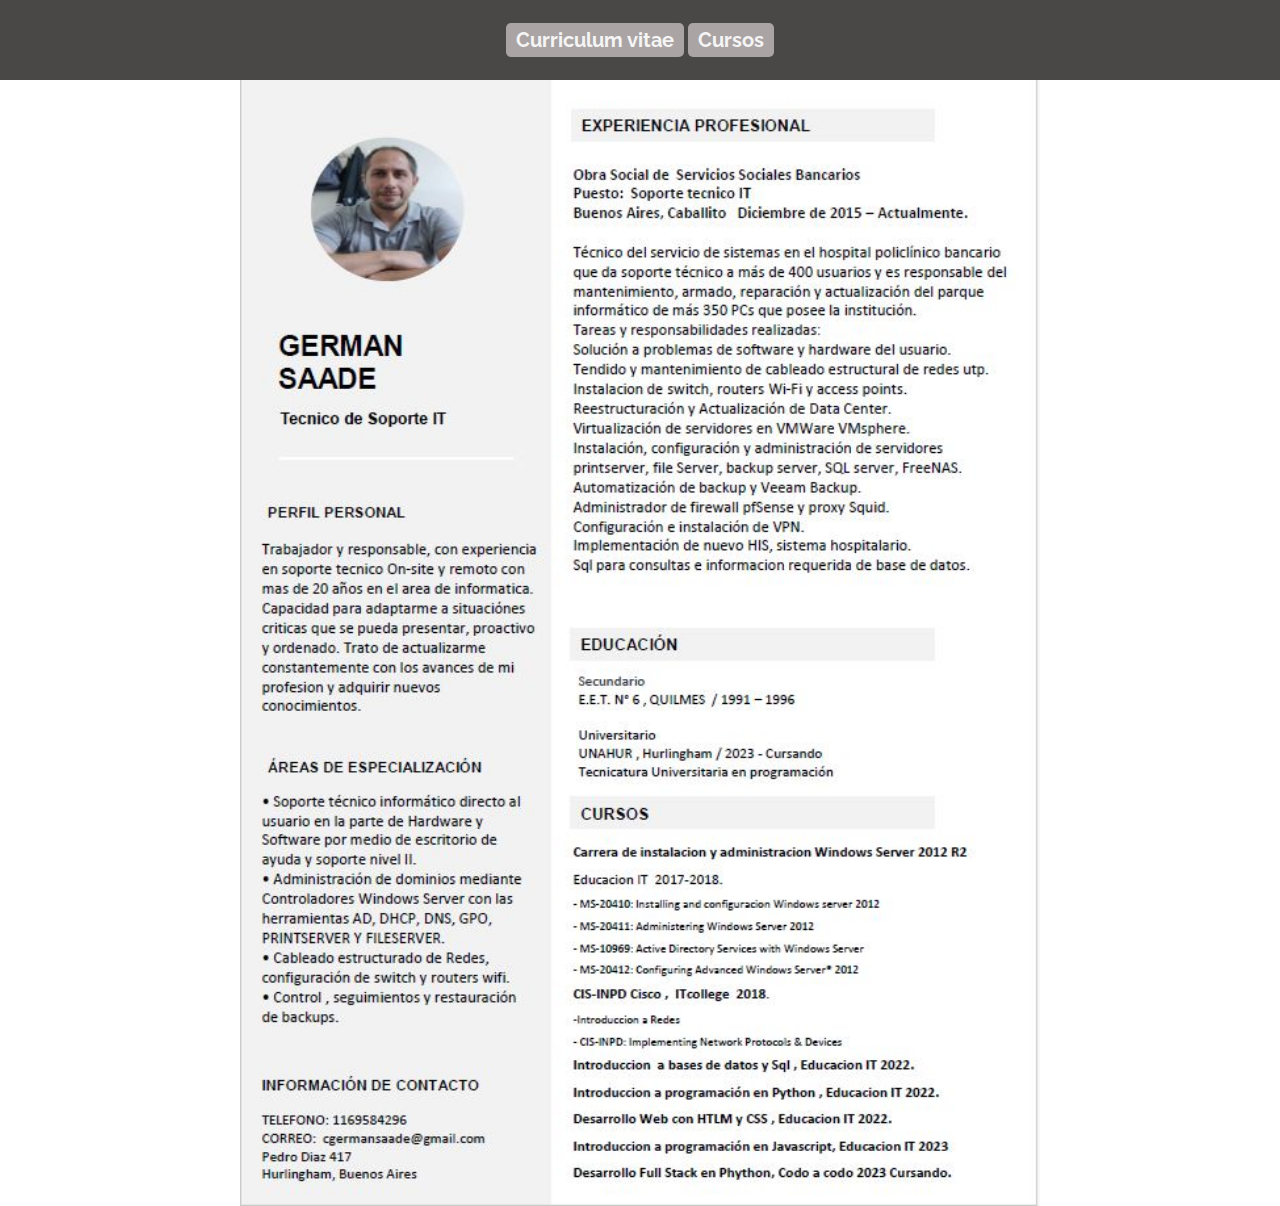
<file: index.html>
<!DOCTYPE html>
<html lang="en">
<head>
    <meta charset="UTF-8">
    <meta http-equiv="X-UA-Compatible" content="ie=edge">
    <meta name="viewport" content="width=device-width, initial-scale=1.0">
    <link rel="stylesheet" href="style.css">
    <title>CV German Saade</title>
</head>
<body>
    <header>  
        <nav class="nav">
          <a href="index.html" class="boton">Curriculum vitae</a>
          <a href="cursos.html" class="boton">Cursos</a>
        </nav>
    </header>
       

    <section class="cv">
        <img src="cv.jpg" alt="cv">
    </section>



    
</body>
</html>
</file>
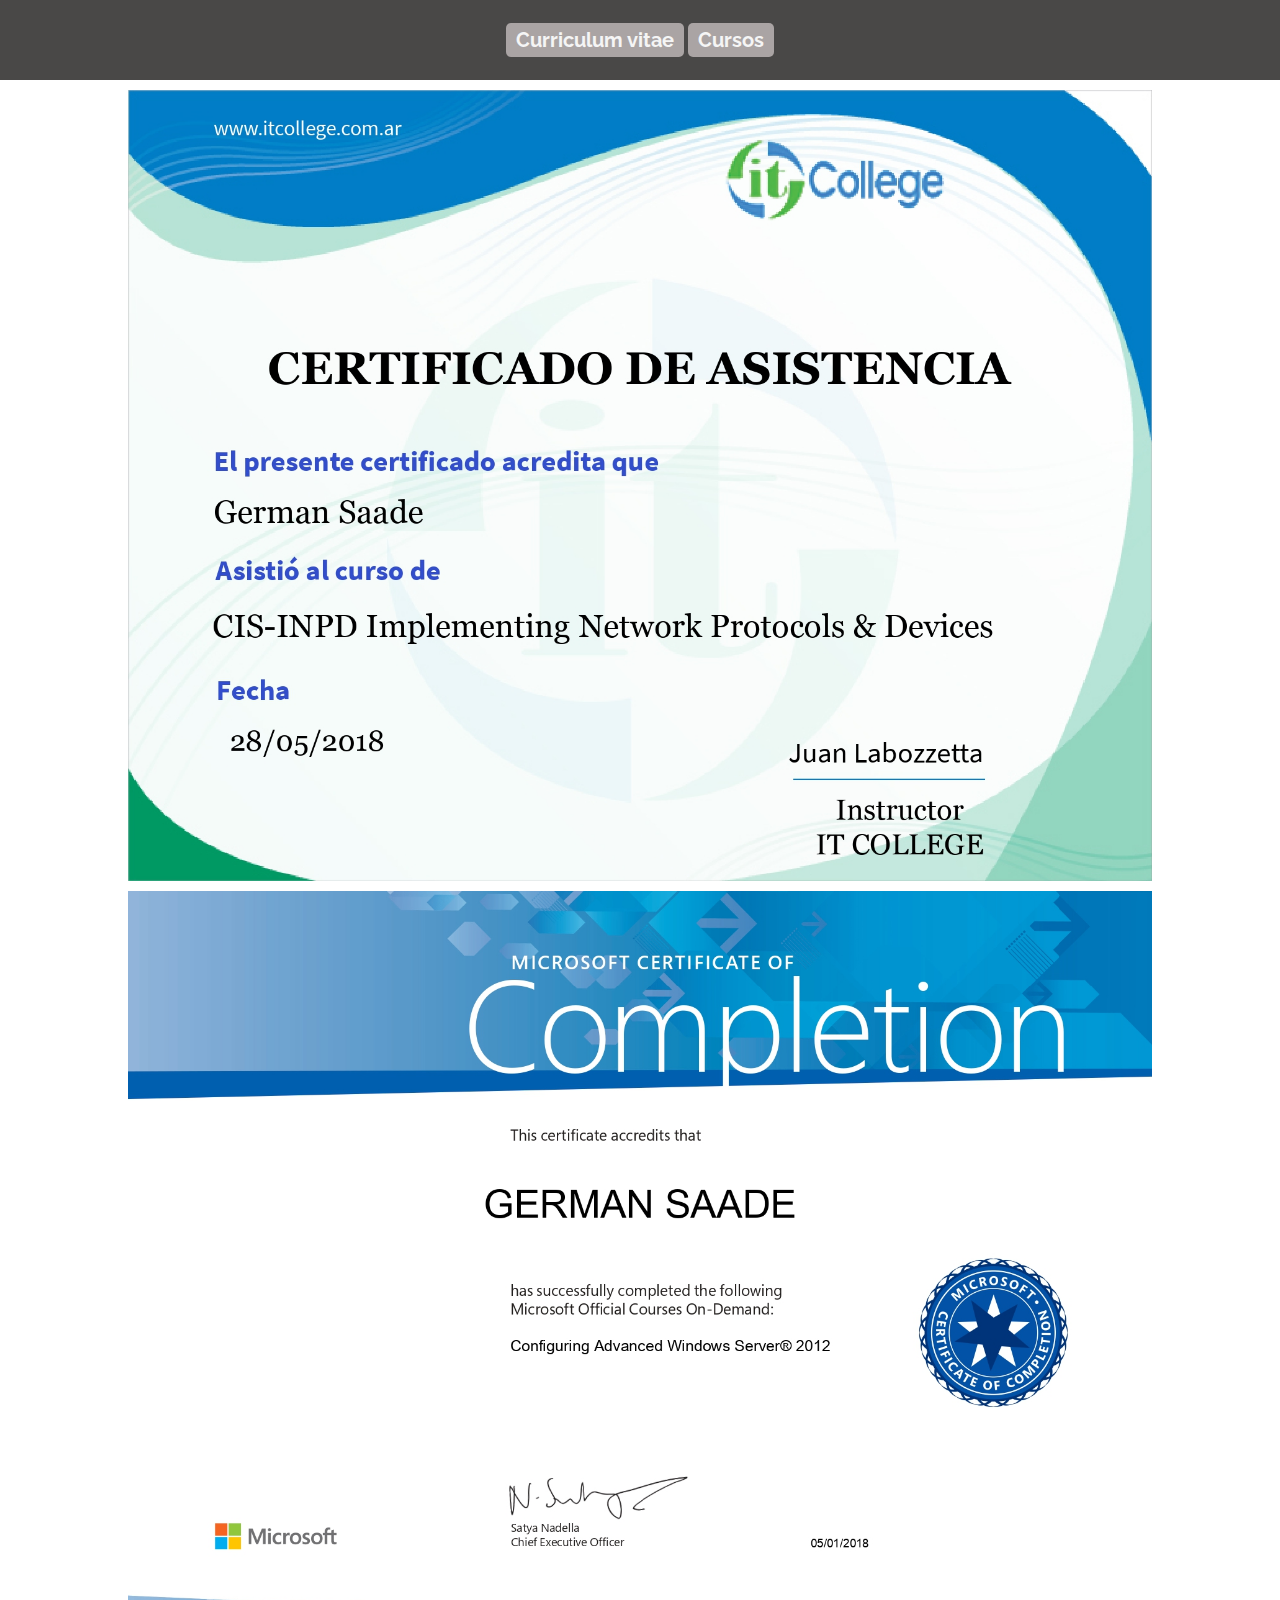
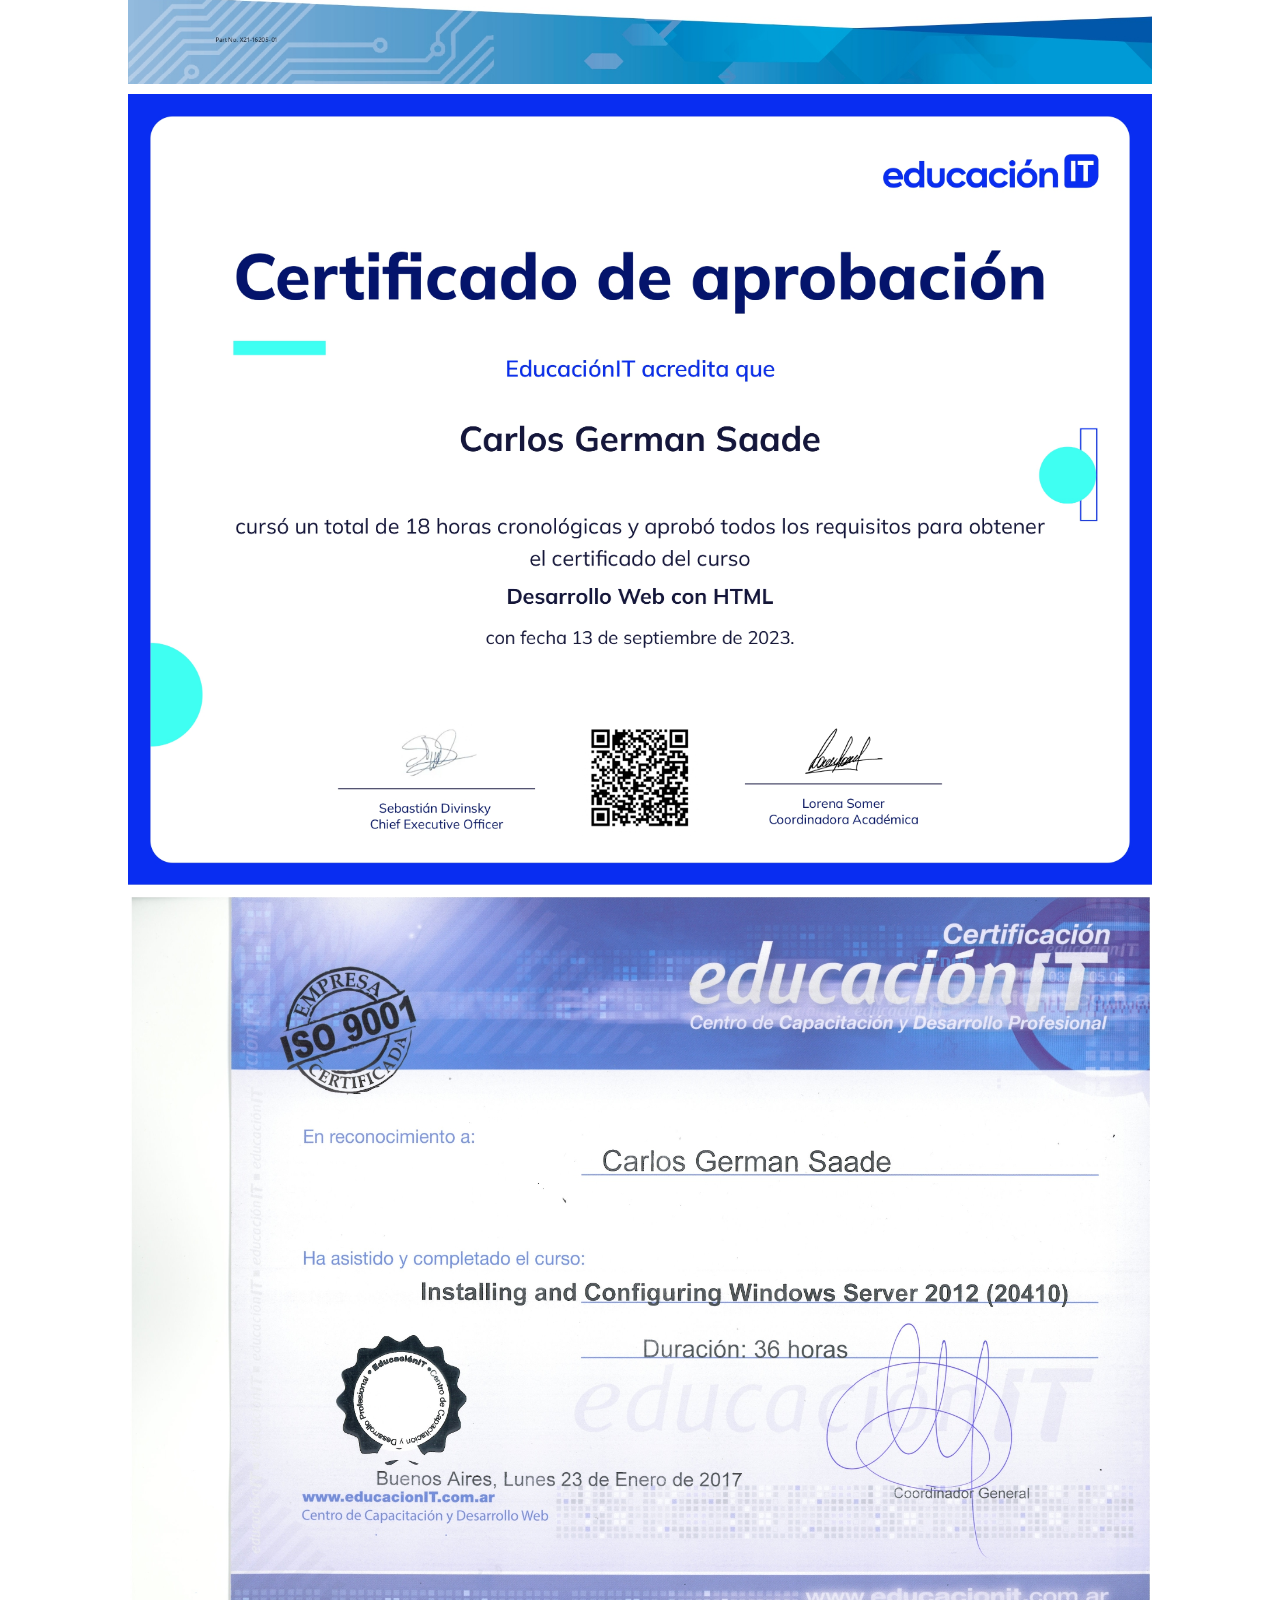
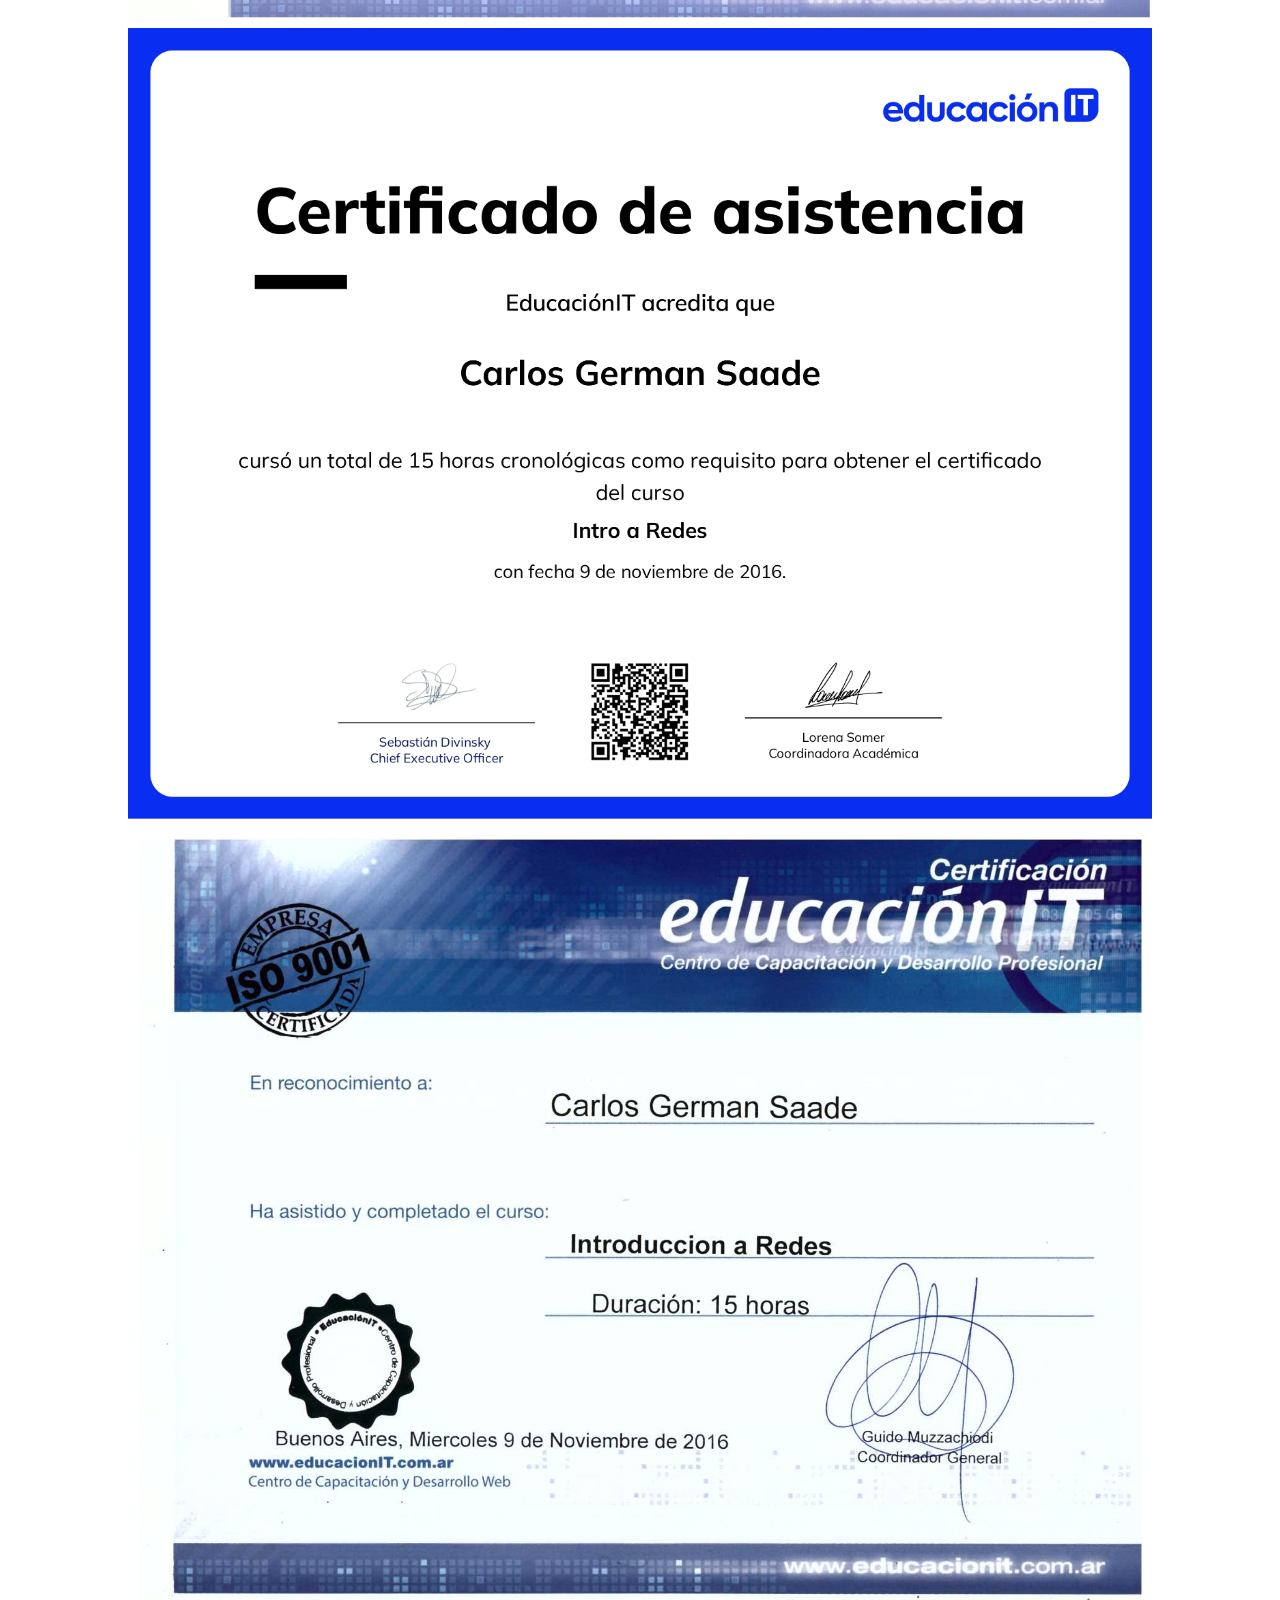
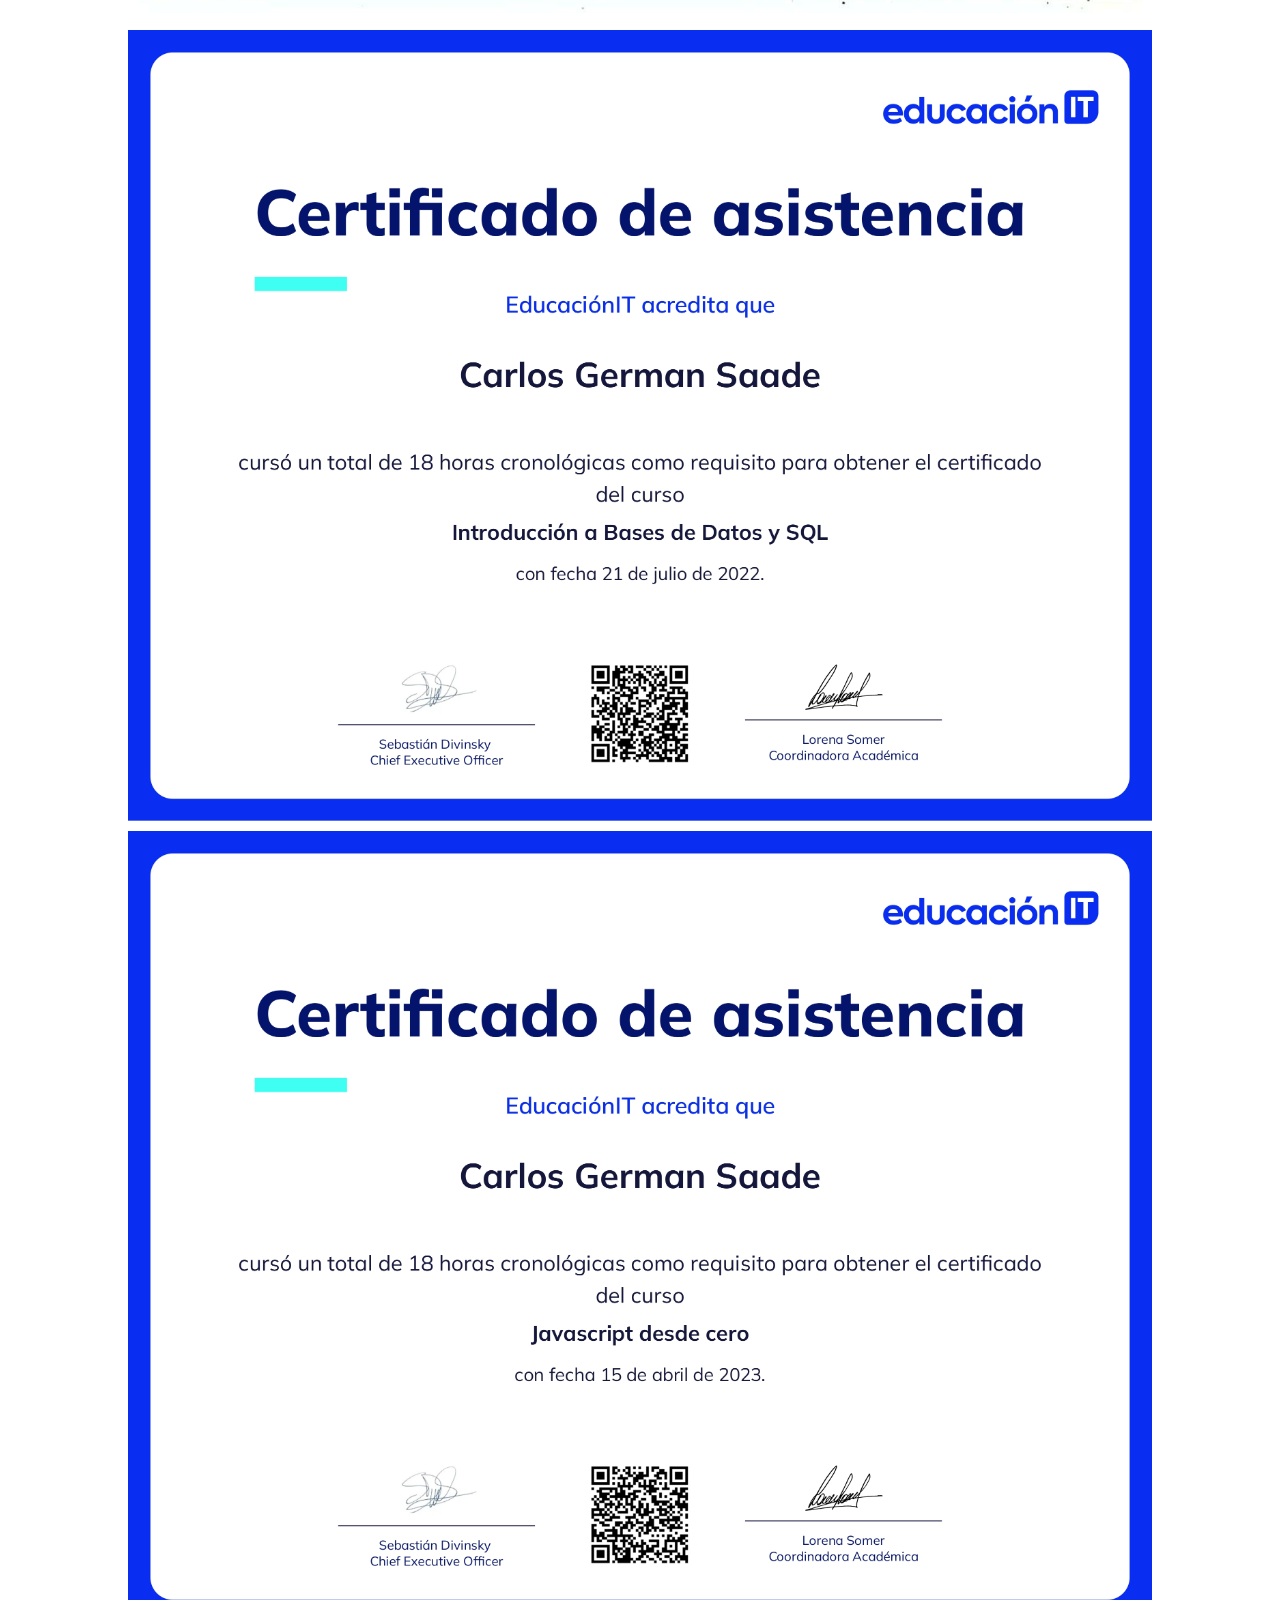
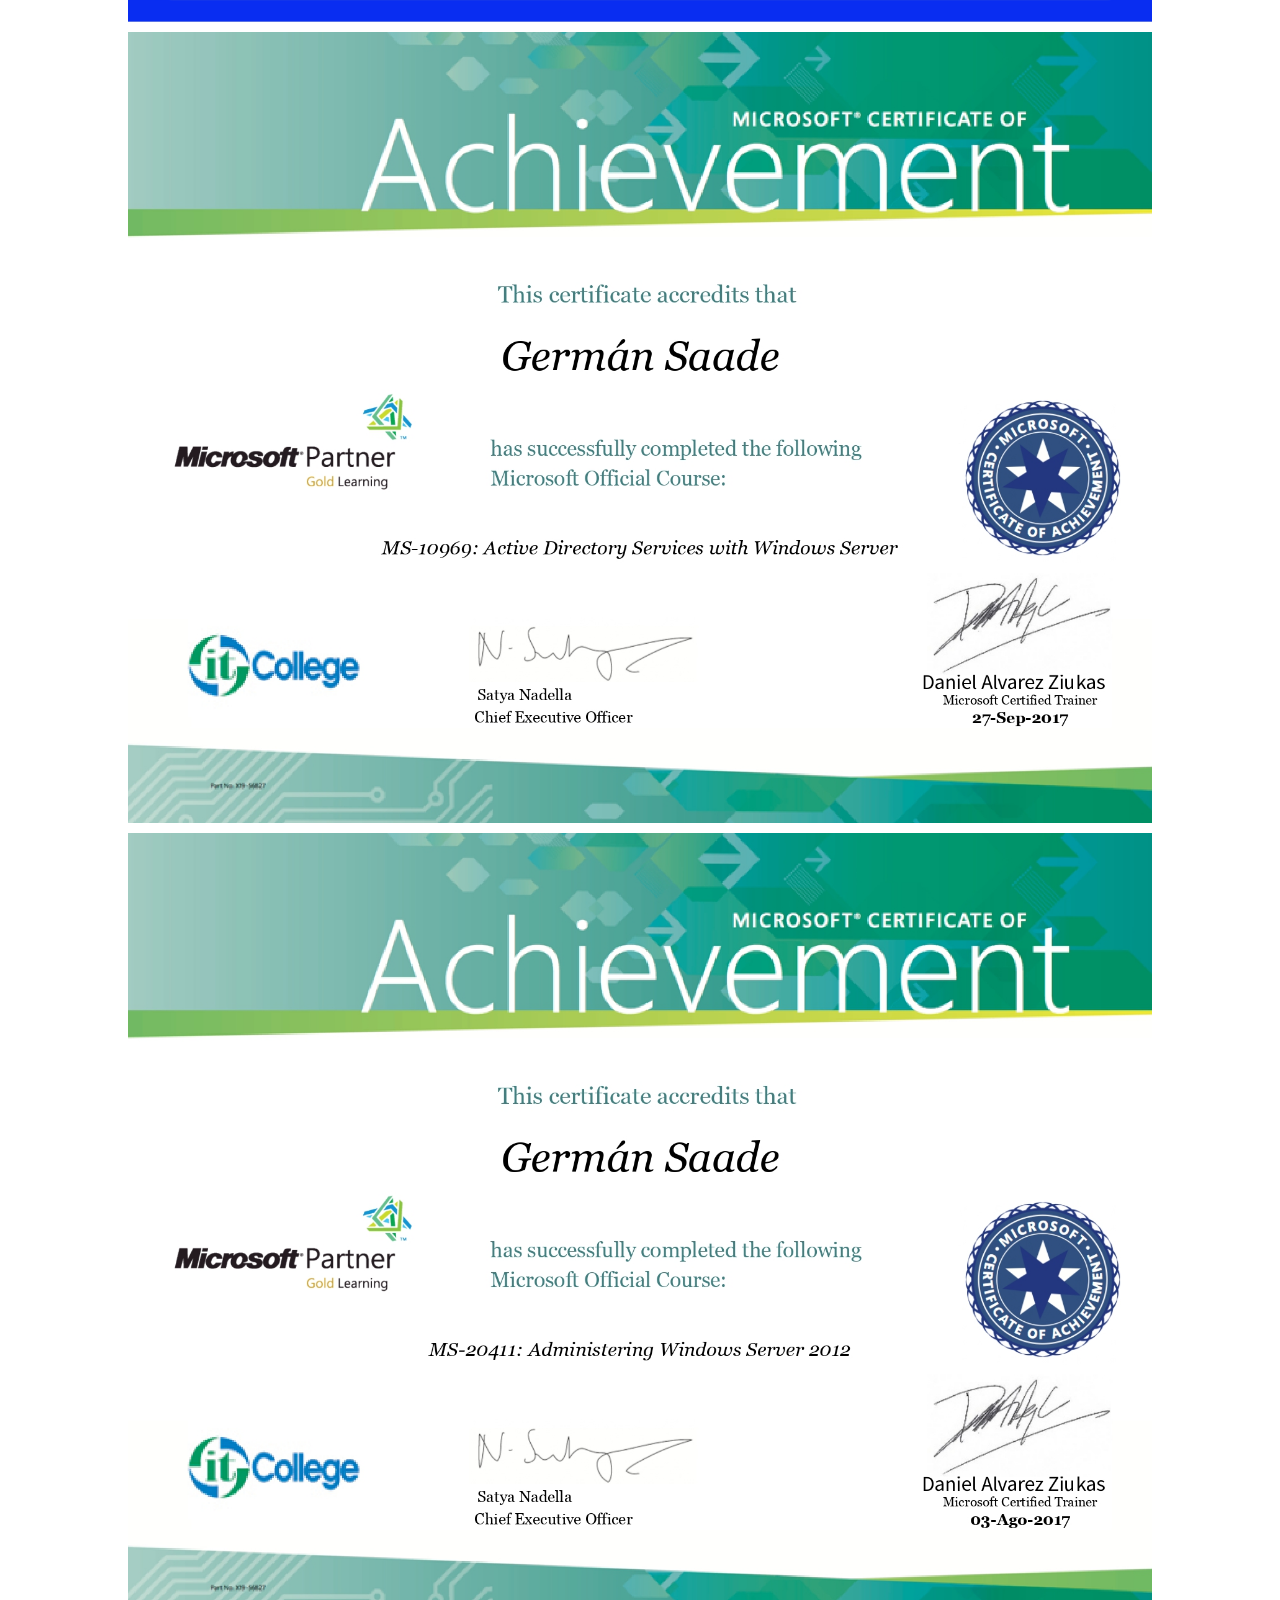
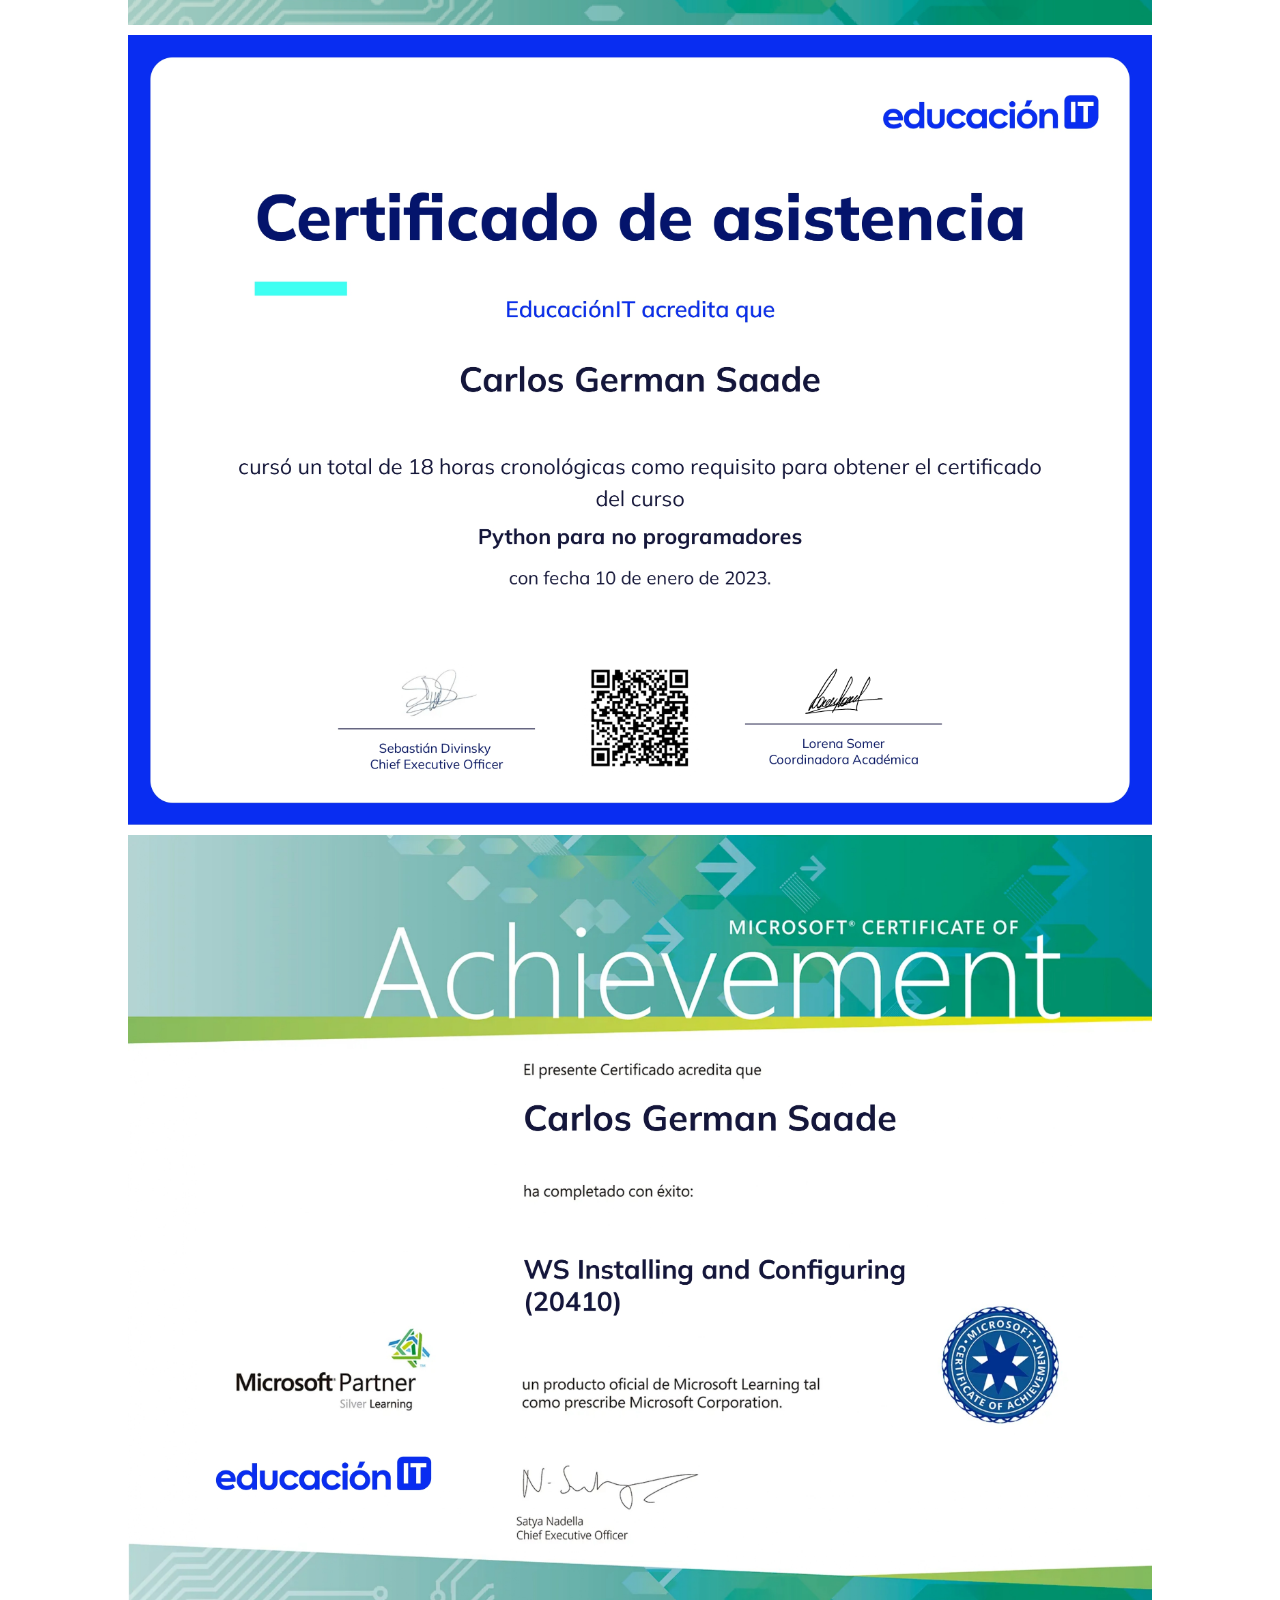
<file: cursos.html>
<!DOCTYPE html>
<html lang="en">
<head>
    <meta charset="UTF-8">
    <meta http-equiv="X-UA-Compatible" content="ie=edge">
    <meta name="viewport" content="width=device-width, initial-scale=1.0">
    <link rel="stylesheet" href="style.css">
    <title>CV German Saade</title>
</head>
<body>
    <header>  
        <nav class="nav">
          <a href="index.html" class="boton">Curriculum vitae</a>
          <a href="Cursos.html" class="boton">Cursos</a>
        </nav>
    </header>
       

    <section class="cursos">

        <img src="img/Certificado-CIS-INPD Implementing Network Protocols & Devices_page-0001.jpg" alt="cert">
        <img src="img/Certificado-Configuring Advanced Windows Server® 2012_page-0001.jpg" alt="cert">
        <img src="img/Certificado-Desarrollo-Web-con-HTML-EducaciónIT_page-0001.jpg" alt="cert">
        <img src="img/Certificado-instalacion y configuracion windows server 2012 MCA-20410_page-0001.jpg" alt="cert">
        <img src="img/Certificado-Intro-a-Redes-EducaciónIT_page-0001.jpg" alt="cert">
        <img src="img/Certificado-introduccion de redes_page-0001.jpg" alt="cert">
        <img src="img/Certificado-Introducción-a-Bases-de-Datos-y-SQL-EducaciónIT_page-0001 (1).jpg" alt="cert">
        <img src="img/Certificado-Javascript-desde-cero-EducaciónIT_page-0001.jpg" alt="cert">
        <img src="img/Certificado-MS-10969 Active Directory Services with Windows Server_page-0001.jpg" alt="cert">
        <img src="img/Certificado-MS-20411 Administering Windows Server 2012_page-0001.jpg" alt="cert">
        <img src="img/Certificado-Python-para-no-programadores-EducaciónIT_page-0001.jpg" alt="cert">
        <img src="img/Certificado-WS-Installing-and-Configuring - (20410)-EducaciónIT_page-0001.jpg" alt="cert">
      
    </section>



    
</body>
</html>
</file>
<file: style.css>
@import url('https://fonts.googleapis.com/css2?family=Raleway:wght@300;400;600&display=swap');

*{
    margin:auto;
    padding: 0px;
    box-sizing: border-box;
}    

header {
    width: auto;
    margin: auto;
    padding: 10px;
    height: 80px;
    display: flex;
    justify-content: center;
    align-items: center;
    background-color: #494847;

}

.nav a {
    font-family: "Raleway", sans-serif;
    font-size: 20px;
    text-decoration: none;
    font-weight: bold;    
    color:whitesmoke;
    background-color: #aaa4a4;
    padding: 5px 10px;
    border-radius: 5px;
   
}

.boton:hover{
    background-color: #888585 ;
}

.cv img{
    width: 100%;
    max-width: 800px;
    min-width: 300px;   
    display: flex;

}

.cursos img{
    width: 80%;
    margin-top: 10px;
    display: flex;
    align-items: center;

}
</file>
